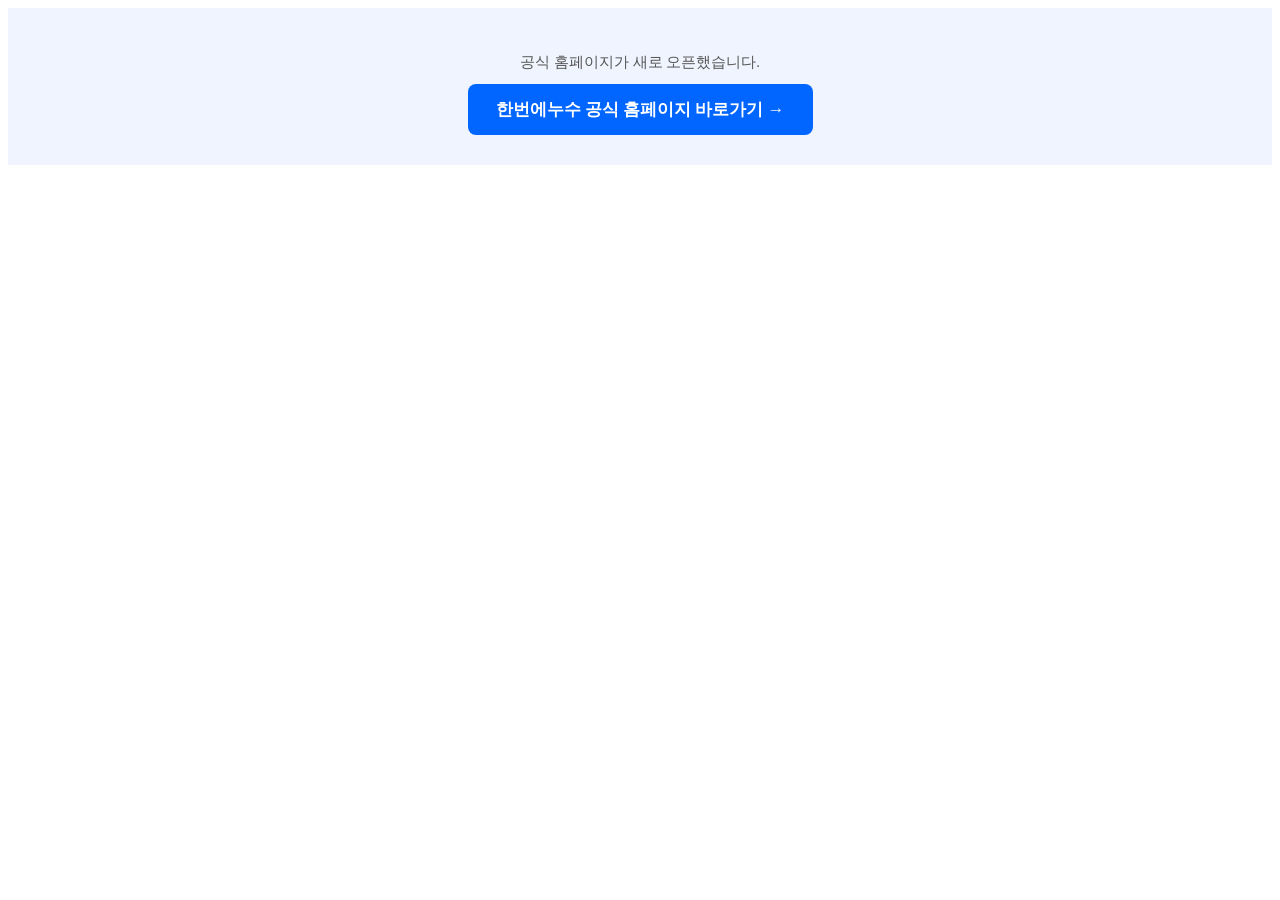
<file: index.html>
<!doctype html>

<html lang="en">

 <head>
<!-- 구글 사이트 소유 확인 태그 -->
<meta name="google-site-verification" content="google-site-verification=NB7LNIpZ04ha8ve8aGpGKWIJJiJ5viOaiPJcB6xQrXo" />

  <meta name="naver-site-verification" content="2a7472c8a8f3c0737cd3d1638cad506ecdbd36bf" />
  <meta charset="UTF-8" />
<!-- 구글 드라이브 이미지를 아이콘으로 설정 -->
<!-- 'public' 폴더에 있는 'favicon.png'를 아이콘으로 쓰겠다는 뜻입니다 -->
<link rel="icon" type="image/png" href="./favicon.png" />
  <meta name="viewport" content="width=device-width, initial-scale=1.0" />



  <!-- 1. 브라우저 탭에 표시되는 제목 -->

  <title>한번에누수| 대구/경북 누수피해복구 전문</title>



  <!-- 2. 검색 엔진(네이버, 구글) 검색 결과에 표시되는 설명 (직접 추가 권장) -->
<!-- 1. 사이트 설명 (가장 중요): 검색 결과에 노출되는 문구입니다. -->
<meta name="description" content="대구/경북 누수 탐지부터 보험 처리, 인테리어 복구까지 한번에 해결하는 누수 전문 기업 '한번에누수'입니다.">

<!-- 2. 핵심 키워드: 검색 엔진이 참고하는 단어들입니다. -->
<meta name="keywords" content="대구누수, 대구누수도배, 대구누수전문업체, 대구누수피해복구, 천장누수, 누수보험업체">

<!-- 3. 작성자/소유자 -->
<meta name="author" content="한번에누수">
<!-- 카톡/블로그 공유 시 보이는 설정 -->
<meta property="og:type" content="website">
<meta property="og:title" content="한번에누수 | 대구/경북 누수피해복구 전문">
<meta property="og:description" content="누수탐지,수리/피해복구/보상조율/보험처리까지 한번에! 원스톱누수 전문업체가 깔끔하게 해결해 드립니다.">
<meta property="og:image" content="/favicon.png"> <!-- 아까 만든 아이콘이나 로고 이미지 경로 -->
<meta property="og:url" content="https://procare119.vercel.app/">
</head>

  <body>

    <div id="root"></div>

    <script type="module" src="/src/main.tsx"></script>



   <div style="text-align:center; padding:30px 20px; background:#f0f4ff;">
  <p style="font-size:15px; color:#555; margin-bottom:12px;">
    공식 홈페이지가 새로 오픈했습니다.
  </p>
  <a href="https://onestopleakcare.com" 
     style="display:inline-block; background:#0066ff; color:#fff; padding:14px 28px; font-size:17px; font-weight:700; text-decoration:none; border-radius:8px;">
    한번에누수 공식 홈페이지 바로가기 →
  </a>
</div>


   
  </body>

</html>
</file>
